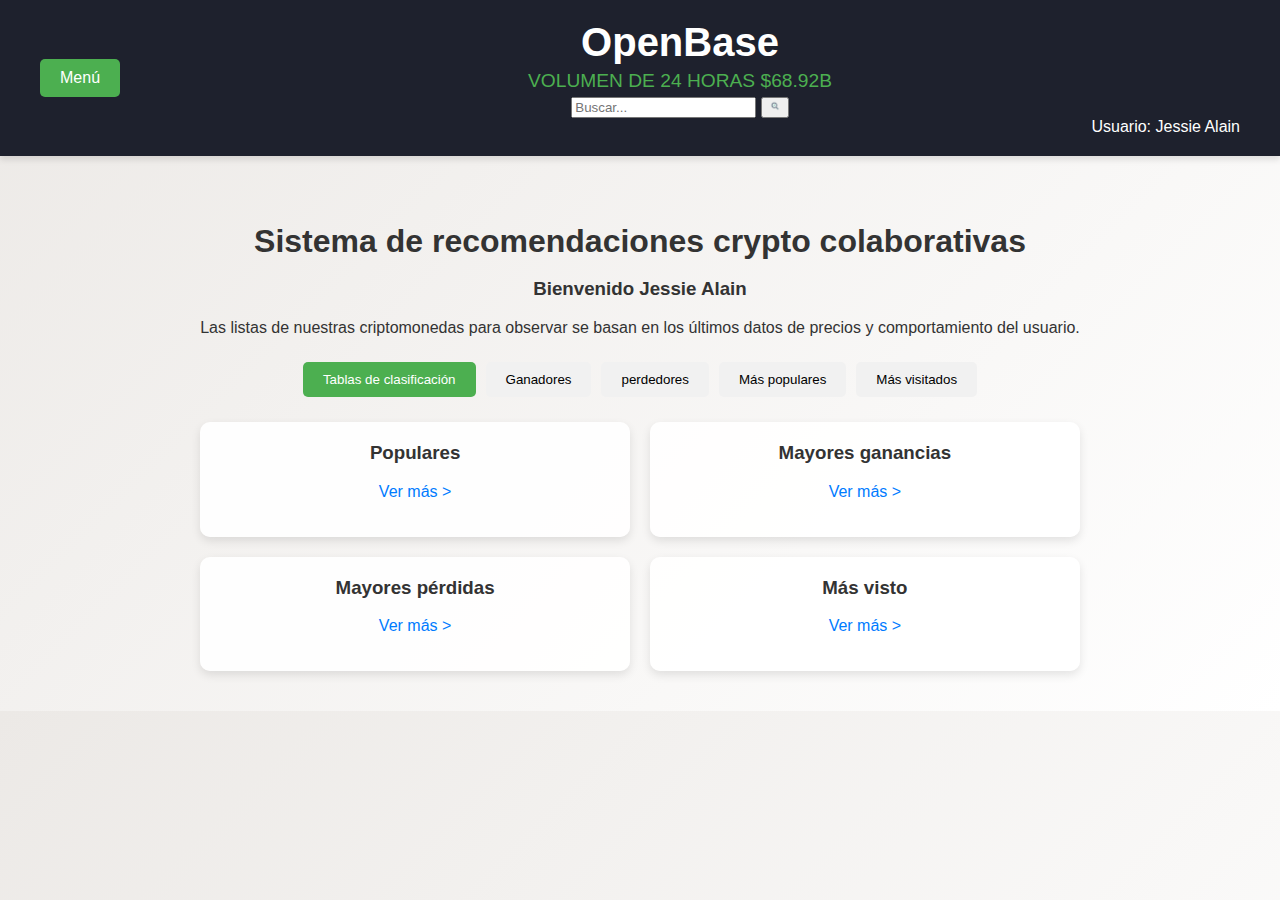
<file: dashboard2.html>
<!DOCTYPE html>
<html lang="es">
<head>
    <meta charset="UTF-8">
    <meta name="viewport" content="width=device-width, initial-scale=1.0">
    <title>Sistema de Recomendaciones Crypto</title>
    <link rel="stylesheet" href="style_dash2.css">
</head>
<body>
    <header>
        <div class="header-container">
            <!-- Menú desplegable -->
            <div class="dropdown">
                <button class="menu-button">Menú</button>
                <div class="dropdown-content">
                    <a href="info.html">Portafolio</a>
                </div>
            </div>
    
            <!-- Branding, barra de búsqueda, y información del usuario centrados -->
            <div class="center-content">
                <div class="branding">
                    <h1>OpenBase</h1>
                    <p>VOLUMEN DE 24 HORAS <span class="volume">$68.92B</span></p>
                </div>
    
                <div class="search-bar">
                    <input type="text" placeholder="Buscar...">
                    <button><img src="imagenes/lupa.png" alt="Buscar" class="lupa"></button>
                </div>
    
                <div class="user-info">
                    <span>Usuario: Jessie Alain</span>
                </div>
            </div>
        </div>
    </header>
    <main>
        <h2>Sistema de recomendaciones crypto colaborativas</h2>
        <h3>Bienvenido Jessie Alain</h3>
        <p class="subtext">Las listas de nuestras criptomonedas para observar se basan en los últimos datos de precios y comportamiento del usuario.</p>
        <div class="tabs">
            <button class="tab-button active" onclick="window.location.href='tablas_de_clasificacion.html'">Tablas de clasificación</button>
            <button class="tab-button" onclick="window.location.href='mayores_ganancias.html'">Ganadores</button>
            <button class="tab-button" onclick="window.location.href='mayores_perdidas.html'">perdedores</button>
            <button class="tab-button" onclick="window.location.href='populares.html'">Más populares</button>
            <button class="tab-button" onclick="window.location.href='mas_vistos.html'">Más visitados</button>
        </div>
        <div class="content">
            <div class="section popular">
                <h3>Populares</h3>
                <a href="populares.html">Ver más ></a>
                <ul id="popular-list"></ul>
            </div>
            <div class="section ganancias">
                <h3>Mayores ganancias</h3>
                <a href="mayores_ganancias.html">Ver más ></a>
                <ul id="ganancias-list"></ul>
            </div>
            <div class="section perdidas">
                <h3>Mayores pérdidas</h3>
                <a href="mayores_perdidas.html">Ver más ></a>
                <ul id="perdidas-list"></ul>
            </div>
            <div class="section visitados">
                <h3>Más visto</h3>
                <a href="mas_vistos.html">Ver más ></a>
                <ul id="visitados-list"></ul>
            </div>
        </div>
    </main>
    <script src="dashboard.js"></script>
</body>
</html>
</file>
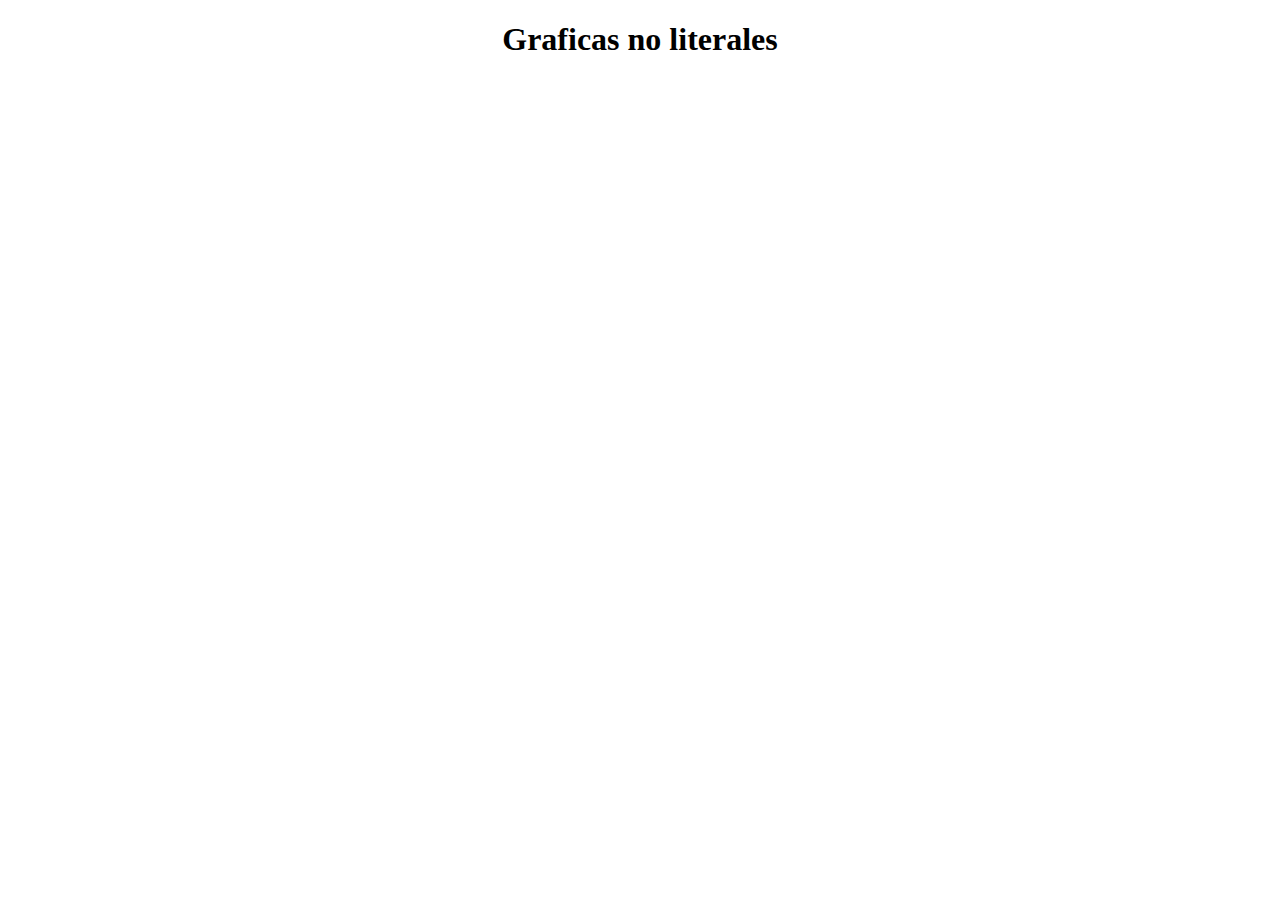
<file: graficas.html>
<!DOCTYPE html>
<html lang="es">
<head>
    <meta charset="UTF-8">
   
    <title>Sistema de Recomendaciones Crypto</title>
</head>
<body>
    <h1><center>Graficas no literales</center></h1>
</body>
</html>
</file>
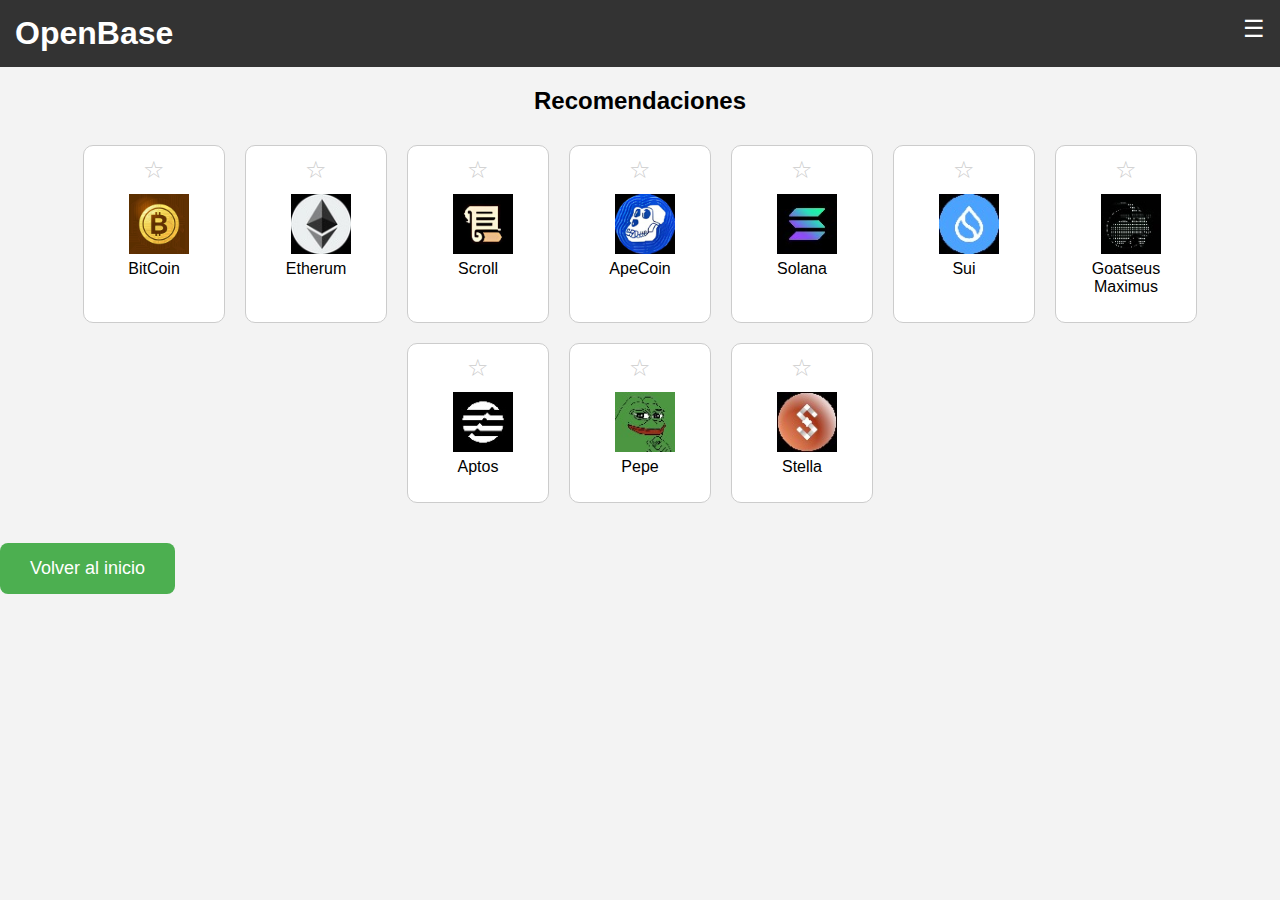
<file: gustar.html>
<!DOCTYPE html>
<html lang="es">
<head>
  <meta charset="UTF-8">
  <meta name="viewport" content="width=device-width, initial-scale=1.0">
  <title>OpenBase</title>
  <link rel="stylesheet" href="gustar.css">
</head>
<body>
  <header>
    <div class="logo">
      <h1>OpenBase</h1>
    </div>
    <div class="menu-icon">
      &#9776;
    </div>
  </header>
  
  <section class="recommendations">
    <h2>Recomendaciones</h2>
    <div class="grid-container">
      <div class="crypto-card">
        <span class="star" onclick="toggleStar(this)">&#9734;</span>
        <div class="box"><img src="imagenes/bitcoin.jpeg" width="60"></div>
        <p>BitCoin</p>
      </div>

      <div class="crypto-card">
        <span class="star" onclick="toggleStar(this)">&#9734;</span>
        <div class="box"><img src="imagenes/eth.jpeg" width="60"></div>
        <p>Etherum</p>
      </div>

      <div class="crypto-card">
        <span class="star" onclick="toggleStar(this)">&#9734;</span>
        <div class="box"><img src="imagenes/scroll.jpeg" width="60"></div>
        <p>Scroll</p>
      </div>

      <div class="crypto-card">
        <span class="star" onclick="toggleStar(this)">&#9734;</span>
        <div class="box"><img src="imagenes/apecoin.jpeg" width="60"></div>
        <p>ApeCoin</p>
      </div>

      <div class="crypto-card">
        <span class="star" onclick="toggleStar(this)">&#9734;</span>
        <div class="box"><img src="imagenes/solana.jpeg" width="60"></div>
        <p>Solana</p>
      </div>

      <div class="crypto-card">
        <span class="star" onclick="toggleStar(this)">&#9734;</span>
        <div class="box"><img src="imagenes/sui.jpeg" width="60"></div>
        <p>Sui</p>
      </div>

      <div class="crypto-card">
        <span class="star" onclick="toggleStar(this)">&#9734;</span>
        <div class="box"><img src="imagenes/goat.jpeg" width="60"></div>
        <p>Goatseus Maximus</p>
      </div>

      <div class="crypto-card">
        <span class="star" onclick="toggleStar(this)">&#9734;</span>
        <div class="box"><img src="imagenes/iota.jpeg" width="60"></div>
        <p>Aptos</p>
      </div>

      <div class="crypto-card">
        <span class="star" onclick="toggleStar(this)">&#9734;</span>
        <div class="box"><img src="imagenes/bome.jpeg" width="60"></div>
        <p>Pepe</p>
      </div>

      <div class="crypto-card">
        <span class="star" onclick="toggleStar(this)">&#9734;</span>
        <div class="box"><img src="imagenes/sats.jpeg" width="60"></div>
        <p>Stella</p>
      </div>

    </div>
  </section>

  <div class="button-container">
    <button class="back-button" onclick="location.href='dashboard2.html'">Volver al inicio</button>
    <button id="megustas-button" class="back-button" style="display: none;" onclick="location.href='ver_megustas.html'">Ver me gustas</button>
  </div>

  <script>
    function toggleStar(element) {
      element.classList.toggle("selected");

      // Verificar si alguna estrella está seleccionada
      const stars = document.querySelectorAll('.star');
      let anySelected = false;

      stars.forEach(star => {
        if (star.classList.contains("selected")) {
          anySelected = true;
        }
      });

      // Mostrar el botón si alguna estrella está seleccionada
      const megustasButton = document.getElementById('megustas-button');
      if (anySelected) {
        megustasButton.style.display = "block";
      } else {
        megustasButton.style.display = "none";
      }
    }
  </script>
</body>
</html>
</file>
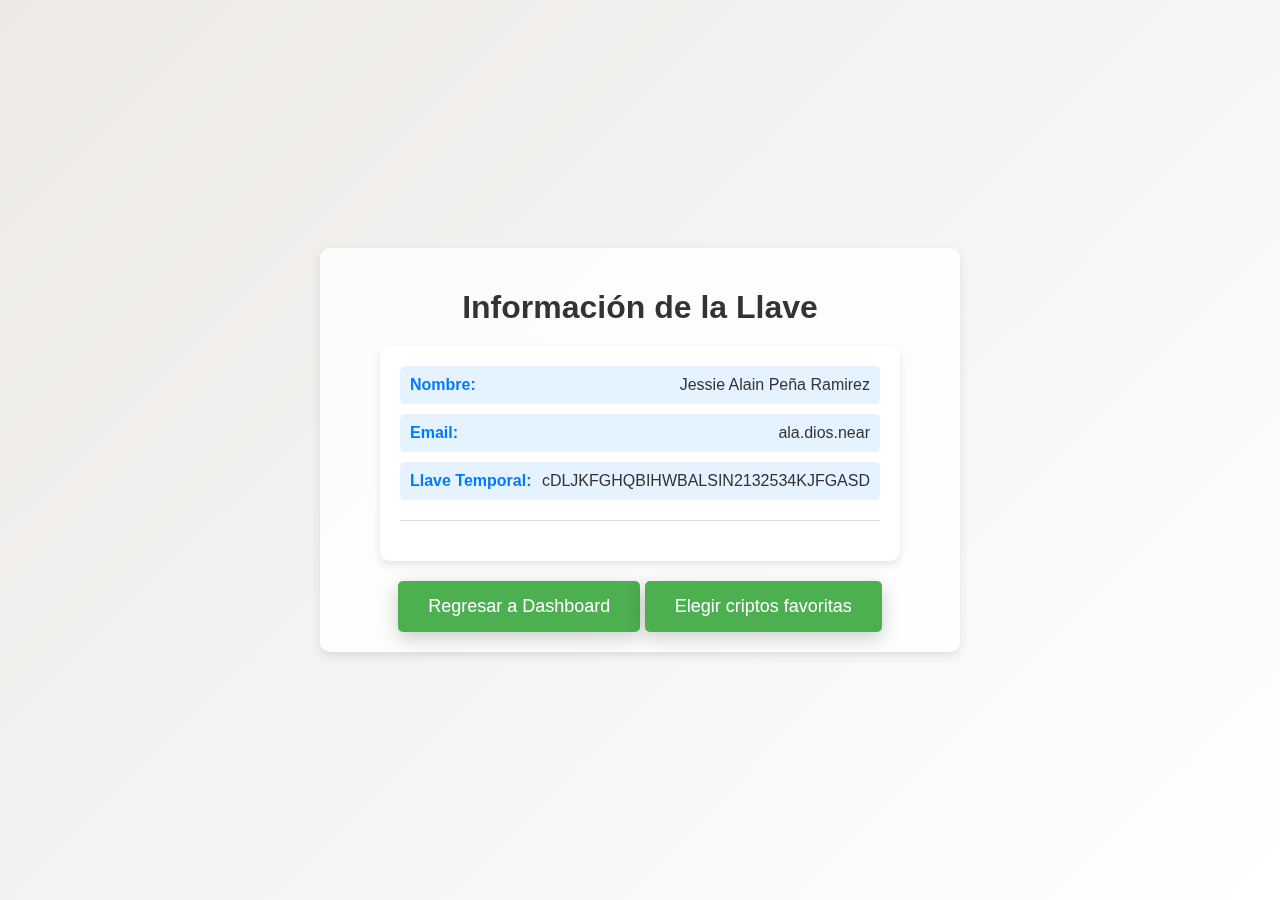
<file: info.html>
<!DOCTYPE html>
<html lang="es">
<head>
    <meta charset="UTF-8">
    <meta name="viewport" content="width=device-width, initial-scale=1.0">
    <title>Login con Near Wallet</title>
    <style>
        body {
            font-family: 'Segoe UI', Tahoma, Geneva, Verdana, sans-serif;
            display: flex;
            flex-direction: column;
            align-items: center;
            justify-content: center;
            background: linear-gradient(135deg, #ece9e6, #ffffff);
            margin: 0;
            height: 100vh;
            color: #333;
        }
        h1 {
            font-size: 2.5em;
            color: #333;
            margin-bottom: 20px;
        }
        #wallet-info {
            background: #fff;
            box-shadow: 0 4px 8px rgba(0, 0, 0, 0.1);
            border-radius: 10px;
            padding: 20px;
            width: 80%;
            max-width: 600px;
            margin: 0 auto;
            text-align: left;
        }
        .info-container {
            display: flex;
            flex-direction: column;
            gap: 15px;
        }
        .info-item {
            background: rgba(0, 123, 255, 0.1);
            padding: 10px;
            border-radius: 5px;
            display: flex;
            justify-content: space-between;
            align-items: center;
        }
        .info-item strong {
            color: #007bff;
        }
        .info-item span {
            color: #333;
        }
        hr {
            border: none;
            height: 1px;
            background: #ddd;
            margin: 20px 0;
        }
    </style>
</head>
<body>
    <div class="background-animation"></div>
    <div class="container">
        <h1>Información de la Llave</h1>
        <div id="wallet-info"></div>
        <button onclick="location.href='dashboard2.html'">Regresar a Dashboard</button>
        <button onclick="location.href='gustar.html'">Elegir criptos favoritas</button>
    </div>
    <script>
        async function obtenerInfo() {
            // Simulando datos falsos de usuarios
            const data = [
                {
                    userData: {
                        nombre: 'Jessie Alain Peña Ramirez',
                        email: 'ala.dios.near'
                    },
                    walletKey: 'cDLJKFGHQBIHWBALSIN2132534KJFGASD'
                },
            ];

            // Acceder a los datos del usuario
            const infoDiv = document.getElementById('wallet-info');
            // Verifica si hay datos disponibles y los formatea
            if (data.length > 0) {
                data.forEach(user => {
                    const userInfo = `
                        <div class="info-item">
                            <strong>Nombre:</strong> <span>${user.userData.nombre}</span>
                        </div>
                        <div class="info-item">
                            <strong>Email:</strong> <span>${user.userData.email}</span>
                        </div>
                        <div class="info-item">
                            <strong>Llave Temporal:</strong> <span>${user.walletKey}</span>
                        </div>
                        <hr>
                    `;
                    infoDiv.innerHTML += userInfo;
                });
            } else {
                infoDiv.innerHTML = '<p>No hay información disponible.</p>';
            }
        }
        // Llamar a la función al cargar la página
        obtenerInfo();
    </script>
</body>

<style>
    body {
        font-family: 'Segoe UI', Tahoma, Geneva, Verdana, sans-serif;
        display: flex;
        flex-direction: column;
        align-items: center;
        justify-content: center;
        height: 100vh;
        background: linear-gradient(135deg, #ece9e6, #ffffff);
        margin: 0;
    }
    .container {
        background: rgba(255, 255, 255, 0.8);
        box-shadow: 0 4px 10px rgba(0, 0, 0, 0.1);
        padding: 20px;
        border-radius: 10px;
        text-align: center;
        max-width: 600px;
        width: 90%;
    }
    h1 {
        font-size: 2em;
        color: #333;
        margin-bottom: 20px;
    }
    .info-item {
        background: rgba(0, 123, 255, 0.1);
        padding: 10px;
        border-radius: 5px;
        display: flex;
        justify-content: space-between;
        align-items: center;
        margin-bottom: 10px;
    }
    .info-item strong {
        color: #007bff;
    }
    .info-item span {
        color: #333;
    }
    button {
        padding: 15px 30px;
        font-size: 18px;
        background-color: #4CAF50;
        color: white;
        border: none;
        border-radius: 5px;
        cursor: pointer;
        transition: transform 0.3s ease, background-color 0.3s ease;
        box-shadow: 0 6px 20px rgba(0, 0, 0, 0.2);
        margin-top: 20px;
    }
    button:hover {
        background-color: #45a049;
        transform: translateY(-5px);
    }
    button:active {
        transform: translateY(2px);
        box-shadow: 0 4px 15px rgba(0, 0, 0, 0.2);
    }
    .background-animation {
        position: fixed;
        top: 0;
        left: 0;
        width: 100%;
        height: 100%;
        background: url('https://images.unsplash.com/photo-1506748686214-e9df14d4d9d0') no-repeat center center/cover;
        z-index: -1;
        opacity: 0.5;
        filter: blur(5px);
    }
    hr {
        border: none;
        height: 1px;
        background: #ddd;
        margin: 20px 0;
    }
</style>


</html>
</file>
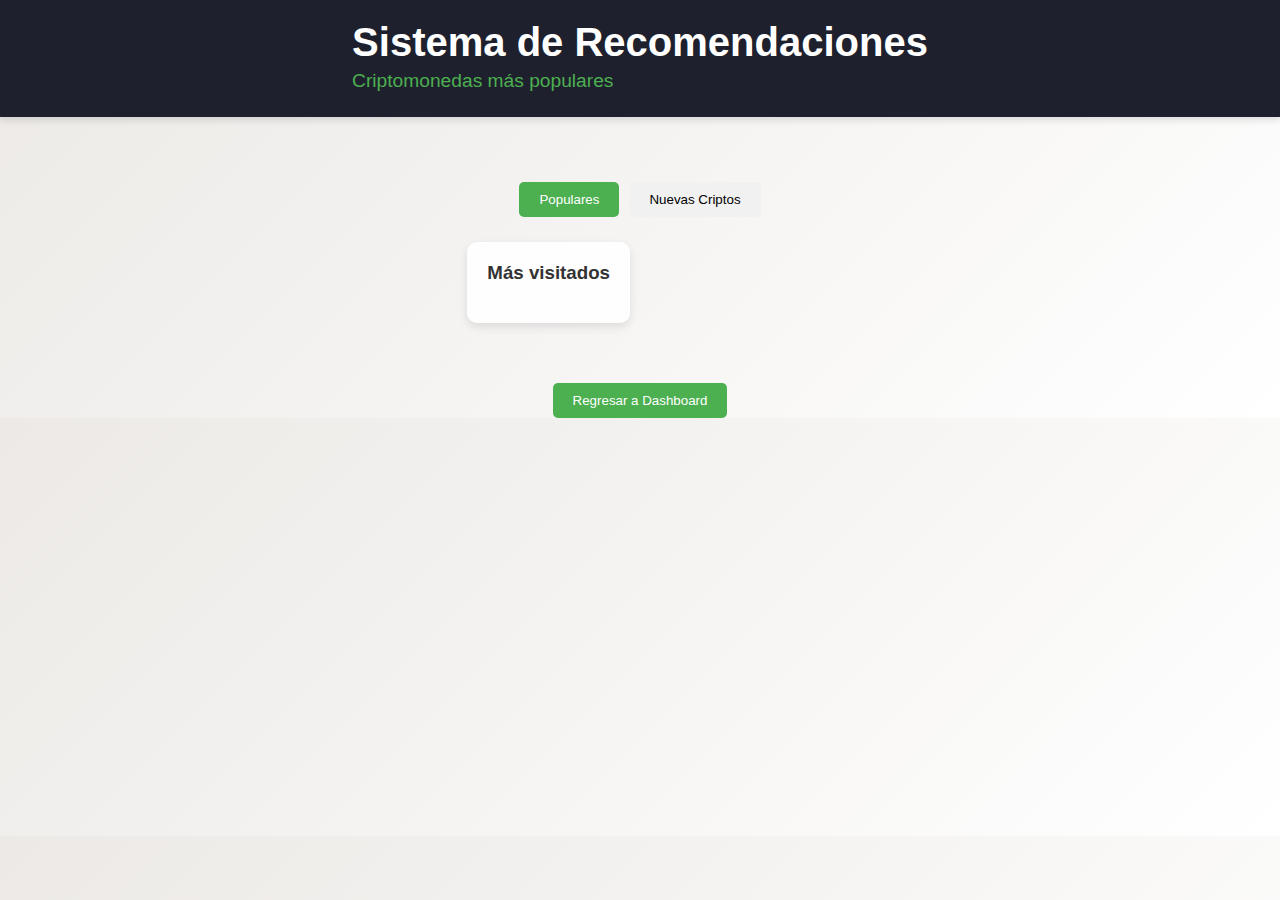
<file: mas_vistos.html>
<!DOCTYPE html>
<html lang="es">
<head>
    <meta charset="UTF-8">
    <meta name="viewport" content="width=device-width, initial-scale=1.0">
    <title>Sistema de Recomendaciones Crypto</title>
    <link rel="stylesheet" href="style_dash2.css">
</head>
<body>

    <header>
        <div class="header-container">
            <div class="branding">
                <h1>Sistema de Recomendaciones</h1>
                <p>Criptomonedas más populares</p>
            </div>
        </div>
    </header>
    
    <main>
        <div class="tabs">
            <button class="tab-button active">Populares</button>
            <button class="tab-button">Nuevas Criptos</button>
        </div>
        <div class="content">
            <div class="section popular">
                <h3>Más visitados</h3>
                <ul id="visitados-list"></ul>
            </div>
            <div id="crypto-info" class="crypto-info">
                <!-- Aquí se mostrará la información de la cripto seleccionada -->
            </div>
        </div>
    </main>
    
    <button class="back-button" onclick="location.href='dashboard2.html'">Regresar a Dashboard</button>
    
    <script src="dashboard.js"></script>
    </body>
    
</html>
</file>
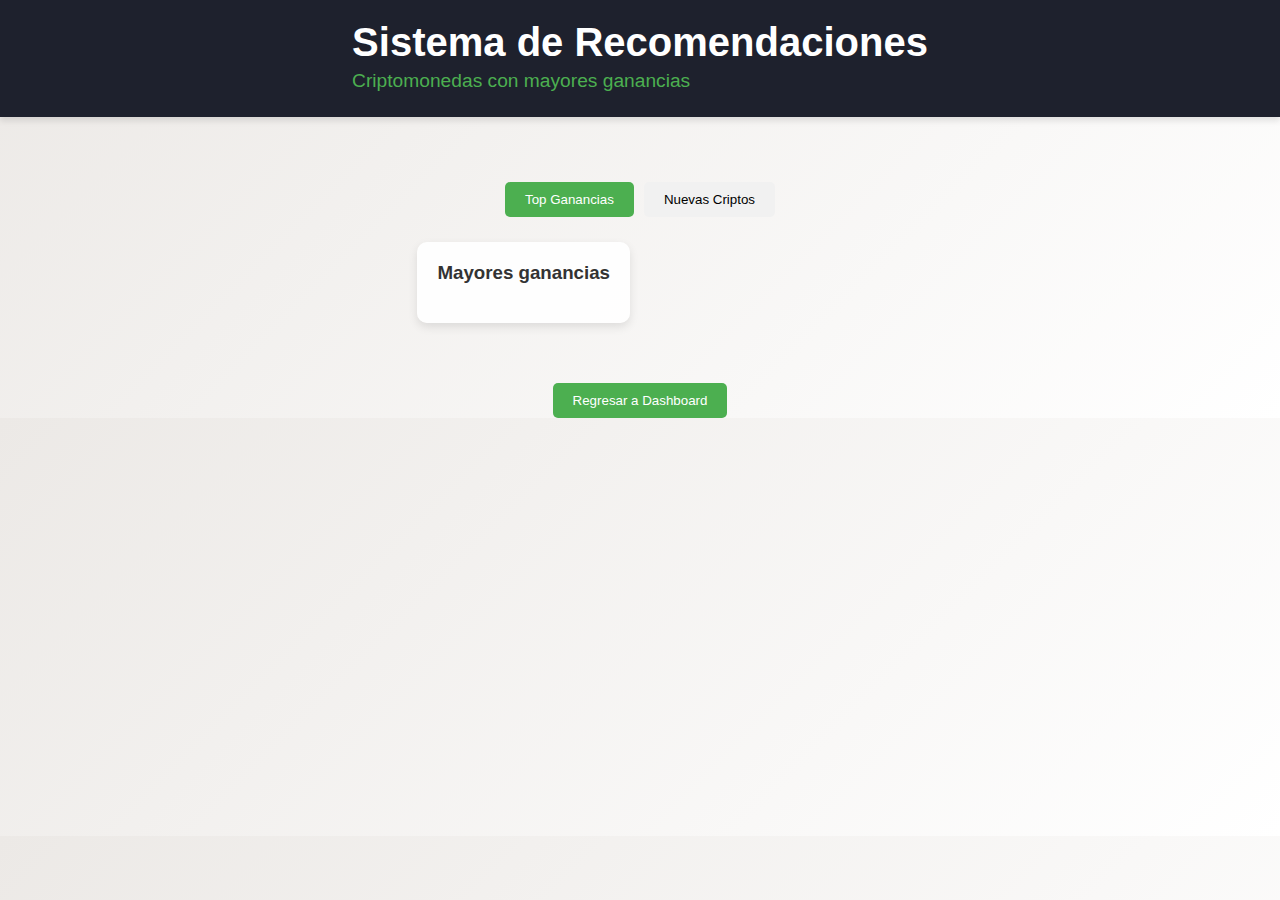
<file: mayores_ganancias.html>
<!DOCTYPE html>
<html lang="es">
<head>
    <meta charset="UTF-8">
    <meta name="viewport" content="width=device-width, initial-scale=1.0">
    <title>Sistema de Recomendaciones Crypto</title>
    <link rel="stylesheet" href="style_dash2.css">
</head>
<body>

    <header>
        <div class="header-container">
            <div class="branding">
                <h1>Sistema de Recomendaciones</h1>
                <p>Criptomonedas con mayores ganancias</p>
            </div>
        </div>
    </header>
    
    <main>
        <div class="tabs">
            <button class="tab-button active">Top Ganancias</button>
            <button class="tab-button">Nuevas Criptos</button>
        </div>
        <div class="content">
            <div class="section popular">
                <h3>Mayores ganancias</h3>
                <ul id="ganancias-list"></ul>
            </div>
            <div id="crypto-info" class="crypto-info">
                <!-- Aquí se mostrará la información de la cripto seleccionada -->
            </div>
        </div>
    </main>
    
    <button class="back-button" onclick="location.href='dashboard2.html'">Regresar a Dashboard</button>
    
    <script src="dashboard.js"></script>
    </body>
</html>
</file>
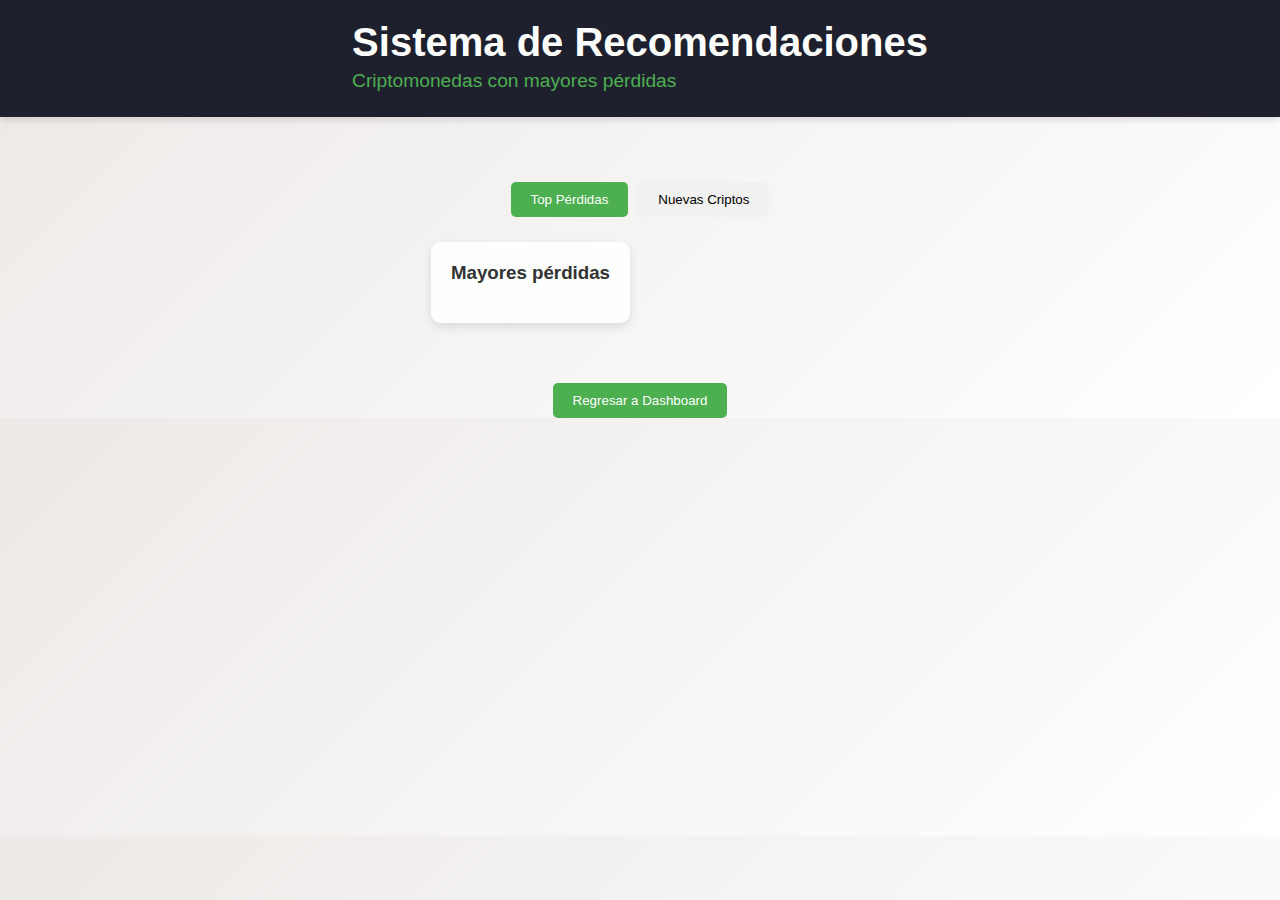
<file: mayores_perdidas.html>
<!DOCTYPE html>
<html lang="es">
<head>
    <meta charset="UTF-8">
    <meta name="viewport" content="width=device-width, initial-scale=1.0">
    <title>Sistema de Recomendaciones Crypto</title>
    <link rel="stylesheet" href="style_dash2.css">
</head>
<body>

<header>
    <div class="header-container">
        <div class="branding">
            <h1>Sistema de Recomendaciones</h1>
            <p>Criptomonedas con mayores pérdidas</p>
        </div>
    </div>
</header>

<main>
    <div class="tabs">
        <button class="tab-button active">Top Pérdidas</button>
        <button class="tab-button">Nuevas Criptos</button>
    </div>
    <div class="content">
        <div class="section popular">
            <h3>Mayores pérdidas</h3>
            <ul id="perdidas-list"></ul>
        </div>
        <div id="crypto-info" class="crypto-info">
            <!-- Aquí se mostrará la información de la cripto seleccionada -->
        </div>
    </div>
</main>

<button class="back-button" onclick="location.href='dashboard2.html'">Regresar a Dashboard</button>

<script src="dashboard.js"></script>
</body>
</html>
</file>
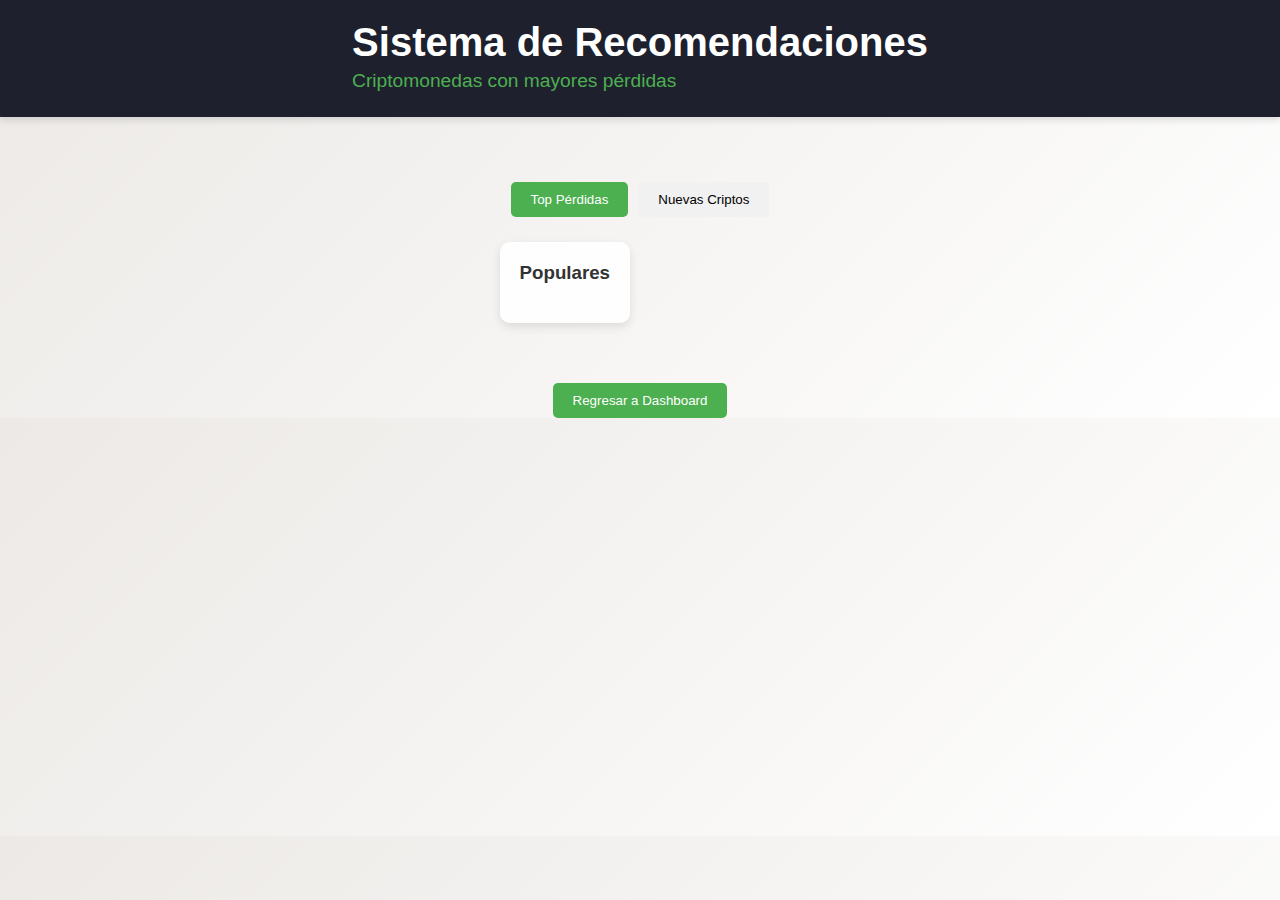
<file: populares.html>
<!DOCTYPE html>
<html lang="es">
<head>
    <meta charset="UTF-8">
    <meta name="viewport" content="width=device-width, initial-scale=1.0">
    <title>Sistema de Recomendaciones Crypto</title>
    <link rel="stylesheet" href="style_dash2.css">
</head>
<body>

<header>
    <div class="header-container">
        <div class="branding">
            <h1>Sistema de Recomendaciones</h1>
            <p>Criptomonedas con mayores pérdidas</p>
        </div>
    </div>
</header>

<main>
    <div class="tabs">
        <button class="tab-button active">Top Pérdidas</button>
        <button class="tab-button">Nuevas Criptos</button>
    </div>
    <div class="content">
        <div class="section popular">
            <h3>Populares </h3>
            <ul id="popular-list"></ul>
        </div>
        <div id="crypto-info" class="crypto-info">
            <!-- Aquí se mostrará la información de la cripto seleccionada -->
        </div>
    </div>
</main>

<button class="back-button" onclick="location.href='dashboard2.html'">Regresar a Dashboard</button>

<script src="dashboard.js"></script>
</body>
</html>
</file>
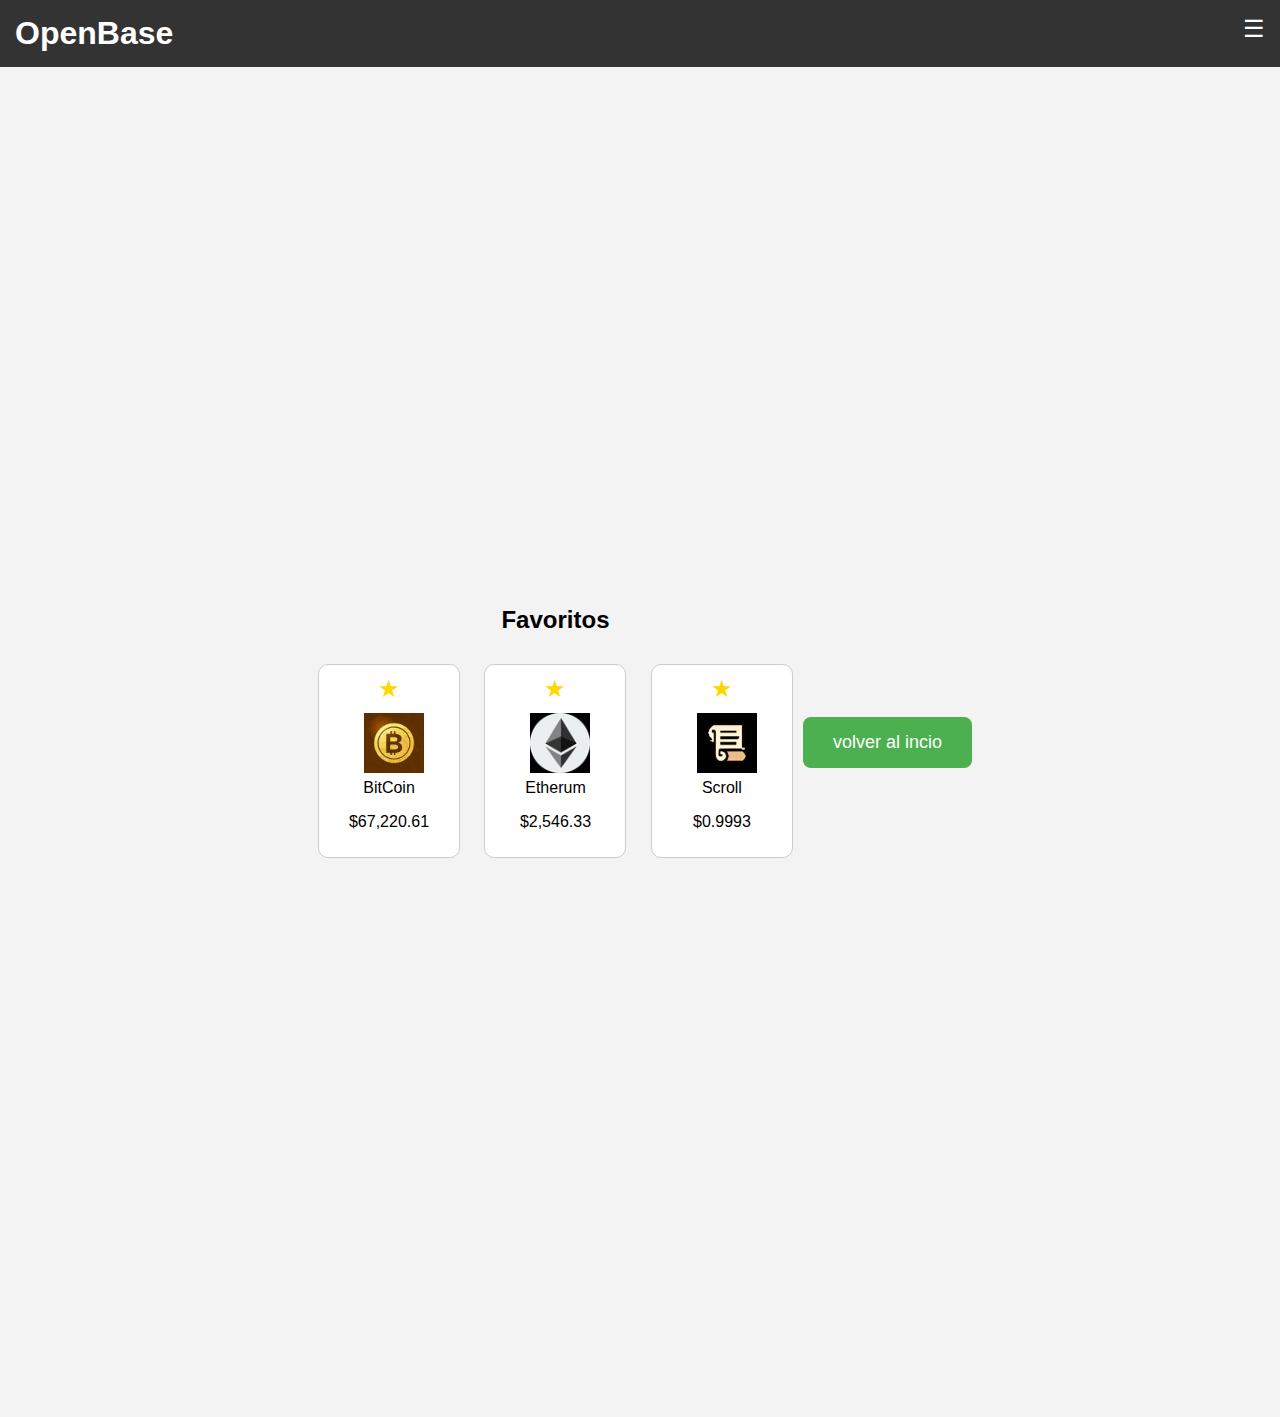
<file: ver_megustas.html>
<!DOCTYPE html>
<html lang="es">
<head>
  <meta charset="UTF-8">
  <meta name="viewport" content="width=device-width, initial-scale=1.0">
  <title>OpenBase</title>
  <link rel="stylesheet" href="gustar.css">
</head>
<body>
  <header>
    <div class="logo">
      <h1>OpenBase</h1>
    </div>
    <div class="menu-icon">
      &#9776;
    </div>
  </header>
  
  <div class="main-content">
    <section class="favorites">
      <h2>Favoritos</h2>
      <div class="favorite-card">
        <span class="star selected" onclick="toggleStar(this)">&#9733;</span>
        <div class="crypto-info">
          <div class="box"><img src="imagenes/bitcoin.jpeg" width="60"></div>
          <p>BitCoin</p>
          <p>$67,220.61</p>
        </div>
      </div>

      <div class="favorite-card">
        <span class="star selected" onclick="toggleStar(this)">&#9733;</span>
        <div class="crypto-info">
          <div class="box"><img src="imagenes/eth.jpeg" width="60"></div>
          <p>Etherum</p>
          <p>$2,546.33</p>
        </div>
      </div>

      <div class="favorite-card">
        <span class="star selected" onclick="toggleStar(this)">&#9733;</span>
        <div class="crypto-info">
          <div class="box"><img src="imagenes/scroll.jpeg" width="60"></div>
          <p>Scroll</p>
          <p>$0.9993</p>
        </div>
        
      </div>
    </section>
    <button class="back-button" onclick="location.href='dashboard2.html'">volver al incio</button>
</body>
</html>
</file>
<file: style_dash2.css>
body {
    font-family: 'Segoe UI', Tahoma, Geneva, Verdana, sans-serif;
    display: flex;
    flex-direction: column;
    align-items: center;
    justify-content: center;
    background: linear-gradient(135deg, #ece9e6, #ffffff);
    margin: 0;
    color: #333;
}

/* Estilos para la cabecera */
header {    
    background: #1e212d;    
    width: 100%;    
    padding: 20px 0;    
    box-shadow: 0 4px 6px rgba(0, 0, 0, 0.1); 
}

/* Contenedor de la cabecera */
.header-container {    
    max-width: 1200px;    
    margin: 0 auto;    
    display: flex;    
    justify-content: space-between;    
    align-items: center;    
    color: #ffffff;
}

/* Contenedor central para branding, barra de búsqueda y info del usuario */
.center-content {
    display: flex;
    flex-direction: column;
    align-items: center;
    flex: 1;
    text-align: center;
}

.branding h1 {
    font-size: 2.5em;
    margin: 0;
}

.branding p {
    font-size: 1.2em;
    margin: 5px 0;
    color: #4CAF50;
}

main {
    max-width: 1200px;
    margin: 40px auto;
    text-align: center;
}

h2 {
    font-size: 2em;
    margin-bottom: 10px;
}

.tabs {
    display: flex;
    justify-content: center;
    margin: 20px 0;
}

.tab-button {
    padding: 10px 20px;
    margin: 5px;
    cursor: pointer;
    border: none;
    background-color: #f1f1f1;
    border-radius: 5px;
    transition: background-color 0.3s ease, transform 0.3s ease;
}

.tab-button:hover {
    background-color: #4CAF50;
    color: white;
    transform: translateY(-2px);
}

.tab-button.active {
    background-color: #4CAF50;
    color: white;
}

.content {
    display: grid;
    grid-template-columns: 1fr 1fr;
    gap: 20px;
}

.section {
    background: rgba(255, 255, 255, 0.9);
    box-shadow: 0 4px 10px rgba(0, 0, 0, 0.1);
    border-radius: 10px;
    padding: 20px;
    transition: transform 0.3s ease;
}

.section:hover {
    transform: translateY(-5px);
}

.section h3 {
    margin-top: 0;
}

.section a {
    display: block;
    margin-top: 10px;
    color: #007bff;
    text-decoration: none;
    transition: color 0.3s ease;
}

.section a:hover {
    color: #0056b3;
}

ul {
    list-style-type: none;
    padding: 0;
}

ul li {
    display: flex;
    justify-content: space-between;
    padding: 10px;
    border-bottom: 1px solid #ddd;
    transition: background-color 0.3s ease;
}

ul li:hover {
    background-color: #f9f9f9;
}

.back-button {
    margin-top: 20px;
    background: #4CAF50;
    color: white;
    border: none;
    padding: 10px 20px;
    border-radius: 5px;
    cursor: pointer;
    transition: background-color 0.3s ease, transform 0.3s ease;
}

.back-button:hover {
    background: #45a049;
    transform: translateY(-2px);
}
.header-container {
    max-width: 1200px;
    margin: 0 auto;
    display: flex;
    justify-content: center;
    color: #ffffff;
}

.dropdown {
    position: relative;
    display: inline-block;
}

/* Menú desplegable */
.menu-button {    
    background-color: #4CAF50; /* Color del botón */    
    color: white;              /* Color del texto */    
    padding: 10px 20px;        /* Tamaño del botón */    
    font-size: 16px;           /* Tamaño de la fuente */    
    border: none;              /* Sin bordes */    
    border-radius: 5px;        /* Bordes redondeados */    
    cursor: pointer;           /* Cambia el cursor al pasar sobre el botón */    
    transition: background-color 0.3s ease, transform 0.3s ease; /* Transición suave */
}

.menu-button:hover {    
    background-color: #45a049; /* Cambia el color al hacer hover */    
    transform: translateY(-2px); /* Efecto de movimiento al hacer hover */
}

.lupa {
    width: 12px;
    height: 12px;
    padding: 0%;
    margin: 0%;
    box-sizing: border-box;
}

.dropdown-content {
    display: none;             /* Escondido por defecto */
    position: absolute;        /* Posicionado relativo al dropdown */
    background-color: white;   /* Fondo blanco */
    min-width: 160px;          /* Ancho mínimo */
    box-shadow: 0 8px 16px rgba(0, 0, 0, 0.2); /* Sombra */
    z-index: 1;                /* Aparece sobre otros elementos */
    border-radius: 5px;        /* Bordes redondeados */
}

.dropdown-content a {
    color: black;              /* Color del texto */
    padding: 12px 16px;        /* Espaciado interno */
    text-decoration: none;     /* Sin subrayado */
    display: block;            /* Ocupa toda la línea */
}

.dropdown-content a:hover {
    background-color: #f1f1f1; /* Cambia el fondo al hacer hover */
}

.dropdown:hover .dropdown-content {
    display: block;            /* Muestra el menú al hacer hover */
}
.user-info {
    margin-left: auto; /* Empuja el contenido hacia la derecha */
    color: white;
    font-size: 16px;
}
</file>
<file: gustar.css>
body {
    font-family: Arial, sans-serif;
    margin: 0;
    padding: 0;
    background-color: #f3f3f3;
  }
  
  header {
    display: flex;
    justify-content: space-between;
    background-color: #333;
    padding: 15px;
    color: white;
  }
  
  .logo h1 {
    margin: 0;
  }
  
  .menu-icon {
    font-size: 24px;
    cursor: pointer;
  }
  
  .container {
    display: flex;
    margin: 20px;
  }
  
  .sidebar {
    width: 200px;
    padding: 20px;
    background-color: #e0e0e0;
    border-radius: 10px;
    margin-right: 20px;
  }
  
  .user-info {
    display: flex;
    flex-direction: column;
  }
  
  .user-detail {
    margin-bottom: 15px;
  }
  
  .user-detail label {
    display: block;
    margin-bottom: 5px;
  }
  
  .user-detail input {
    width: 100%;
    padding: 5px;
    border-radius: 5px;
    border: 1px solid #ccc;
  }
  
  .main-content {
    display: flex;
    justify-content: center; /* Centra horizontalmente */
    align-items: center;     /* Centra verticalmente */
    flex: 1;
    height: 150vh;           /* Asegura que tome toda la altura de la ventana */
  }
  
  section h2 {
    text-align: center;
  }
  
  .favorites, .recommendations {
    margin-bottom: 30px;
  }
  
  .favorite-card, .crypto-card {
    display: inline-block;
    text-align: center;
    width: 120px;
    margin: 10px;
    padding: 10px;
    background-color: white;
    border: 1px solid #ccc;
    border-radius: 10px;
  }
  
  .favorite-card .box, .crypto-card .box {
    width: 50px;
    height: 50px;
    background-color: #aaa;
    margin: 10px auto;
  }
  
  .star {
    font-size: 24px;
    cursor: pointer;
    color: #ccc;
    transition: color 0.3s ease;
  }
  
  .star.selected {
    color: gold;
  }
  
  .grid-container {
    display: flex;
    flex-wrap: wrap;
    justify-content: center;
  }
  .back-button {
    background-color: #4CAF50; /* Color verde */
    color: white;              /* Color del texto */
    padding: 15px 30px;        /* Tamaño del botón */
    font-size: 18px;           /* Tamaño de la fuente */
    border: none;              /* Sin bordes */
    border-radius: 8px;        /* Bordes redondeados */
    cursor: pointer;           /* Cambia el cursor cuando se pasa sobre el botón */
    transition: background-color 0.3s ease, transform 0.3s ease; /* Transición suave */
    display: inline-block;      /* Para que el botón no ocupe todo el ancho */
    
}

.back-button:hover {
    background-color: #45a049; /* Cambia el color al hacer hover */
    transform: translateY(-2px); /* Efecto de movimiento al hacer hover */
}

.back-button:active {
    background-color: #3e8e41; /* Color más oscuro al hacer clic */
    transform: translateY(0);  /* Quita el efecto de movimiento al hacer clic */
}

.center-button-container {
    display: flex;
    justify-content: center; /* Centra horizontalmente */
    align-items: center;     /* Centra verticalmente */
    height: 100vh;           /* Ocupa toda la altura de la página */
}
</file>
